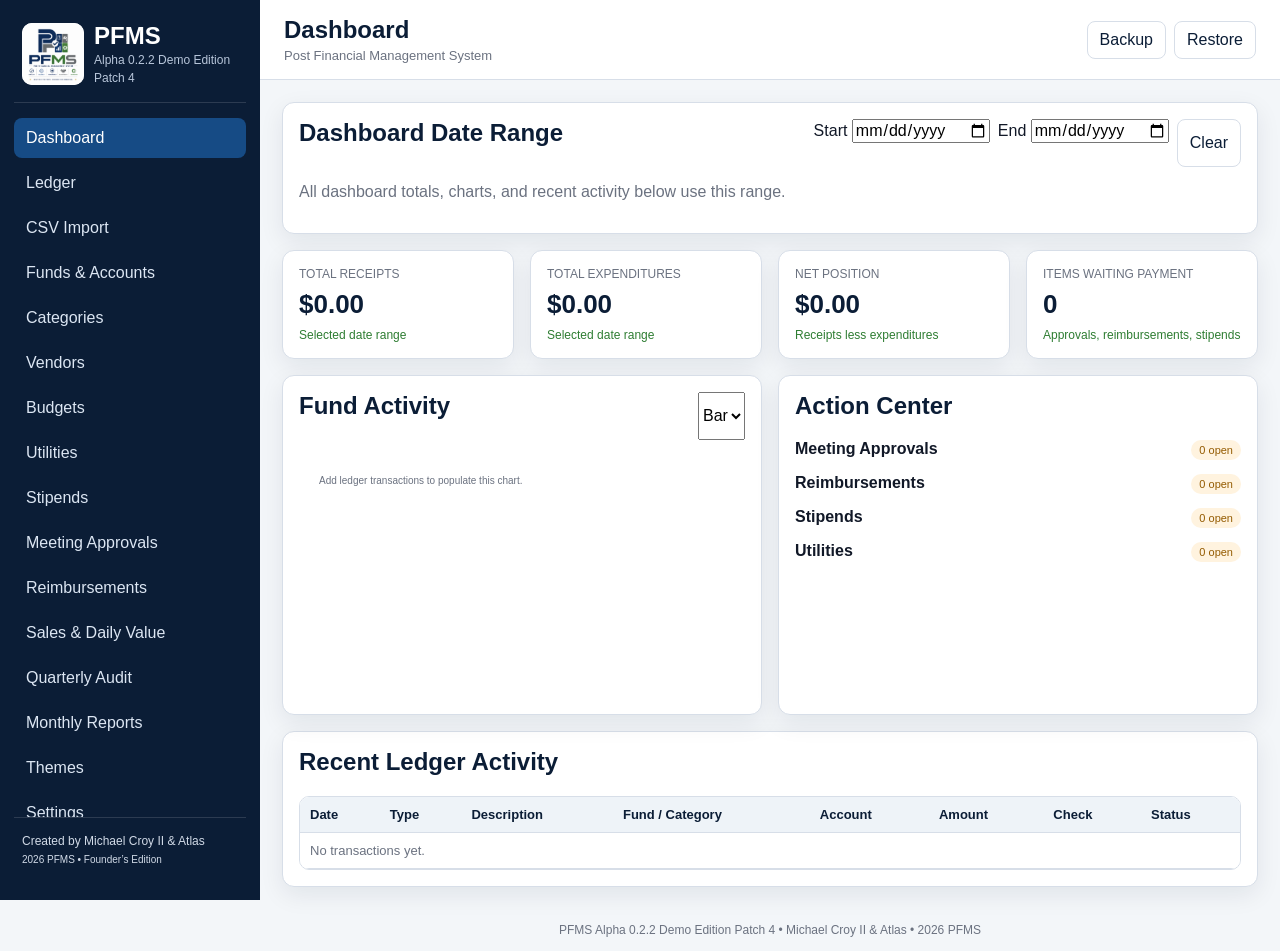
<file: index.html>
<!doctype html><html lang="en"><head><meta charset="utf-8"><meta name="viewport" content="width=device-width,initial-scale=1,viewport-fit=cover"><meta name="theme-color" content="#0b1d36"><meta name="description" content="Post Financial Management System for nonprofit financial operations"><meta name="apple-mobile-web-app-capable" content="yes"><title>PFMS Alpha 0.2.2 Demo Edition Patch 4</title><link rel="manifest" href="manifest.webmanifest"><link rel="stylesheet" href="styles.css"></head><body>
<div id="app"><aside class="sidebar"><div class="brand"><img src="pfms-logo.png" alt="PFMS"><div><strong>PFMS</strong><span>Alpha 0.2.2 Demo Edition Patch 4</span></div></div><nav id="nav"></nav><div class="credits">Created by Michael Croy II & Atlas<br><small>2026 PFMS • Founder’s Edition</small></div></aside><main><header><button id="menuBtn" aria-label="Toggle navigation">☰</button><div><h1 id="pageTitle">Dashboard</h1><p id="pageSub">Post Financial Management System</p></div><div class="header-actions"><button class="ghost" onclick="exportBackup()">Backup</button><label class="ghost filebtn">Restore<input id="restoreInput" type="file" accept="application/json"></label></div></header><section id="view"></section><footer>PFMS Alpha 0.2.2 Demo Edition Patch 4 • Michael Croy II & Atlas • 2026 PFMS</footer></main></div>
<div id="toast" role="status" aria-live="polite"></div><script src="pfms-core.js"></script><script src="app.js"></script><script src="app-022.js"></script></body></html>
</file>
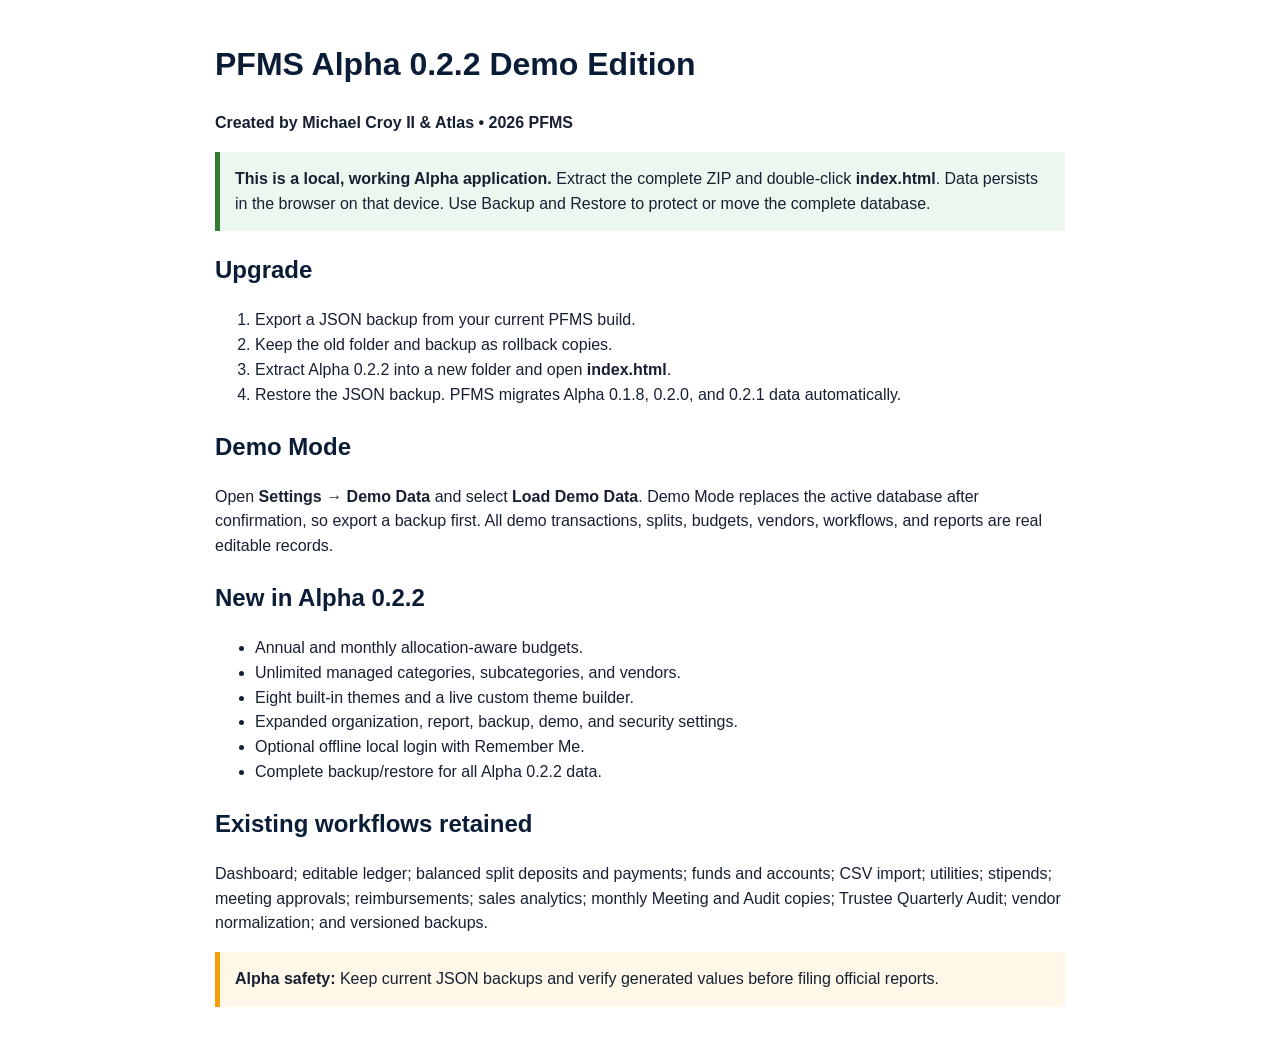
<file: README.html>
<!doctype html><meta charset="utf-8"><title>PFMS Alpha 0.2.2 Demo Edition Read Me</title><style>body{font:16px Arial;max-width:850px;margin:40px auto;line-height:1.55;color:#172033}h1,h2{color:#0b1d36}.box{border-left:5px solid #2e7d32;background:#eef7ef;padding:15px}.warn{border-color:#f59e0b;background:#fff8e8}</style><h1>PFMS Alpha 0.2.2 Demo Edition</h1><p><strong>Created by Michael Croy II &amp; Atlas • 2026 PFMS</strong></p><div class="box"><strong>This is a local, working Alpha application.</strong> Extract the complete ZIP and double-click <b>index.html</b>. Data persists in the browser on that device. Use Backup and Restore to protect or move the complete database.</div><h2>Upgrade</h2><ol><li>Export a JSON backup from your current PFMS build.</li><li>Keep the old folder and backup as rollback copies.</li><li>Extract Alpha 0.2.2 into a new folder and open <b>index.html</b>.</li><li>Restore the JSON backup. PFMS migrates Alpha 0.1.8, 0.2.0, and 0.2.1 data automatically.</li></ol><h2>Demo Mode</h2><p>Open <b>Settings → Demo Data</b> and select <b>Load Demo Data</b>. Demo Mode replaces the active database after confirmation, so export a backup first. All demo transactions, splits, budgets, vendors, workflows, and reports are real editable records.</p><h2>New in Alpha 0.2.2</h2><ul><li>Annual and monthly allocation-aware budgets.</li><li>Unlimited managed categories, subcategories, and vendors.</li><li>Eight built-in themes and a live custom theme builder.</li><li>Expanded organization, report, backup, demo, and security settings.</li><li>Optional offline local login with Remember Me.</li><li>Complete backup/restore for all Alpha 0.2.2 data.</li></ul><h2>Existing workflows retained</h2><p>Dashboard; editable ledger; balanced split deposits and payments; funds and accounts; CSV import; utilities; stipends; meeting approvals; reimbursements; sales analytics; monthly Meeting and Audit copies; Trustee Quarterly Audit; vendor normalization; and versioned backups.</p><div class="box warn"><strong>Alpha safety:</strong> Keep current JSON backups and verify generated values before filing official reports.</div>
</file>
<file: styles.css>
:root{--navy:#0b1d36;--blue:#1656a0;--green:#2e7d32;--lime:#75a900;--gray:#6b7280;--light:#f3f6f9;--line:#d7dee8;--danger:#c62828;--warn:#f59e0b;--white:#fff;--radius:12px;--shadow:0 8px 24px rgba(11,29,54,.08)}*{box-sizing:border-box}body{margin:0;font-family:Arial,Helvetica,sans-serif;background:var(--light);color:#111827}button,input,select,textarea{font:inherit}.sidebar{position:fixed;left:0;top:0;bottom:0;width:260px;background:linear-gradient(180deg,#061528,#0b1d36);color:#fff;padding:18px 14px;display:flex;flex-direction:column;z-index:20}.brand{display:flex;align-items:center;gap:10px;padding:4px 8px 16px;border-bottom:1px solid #ffffff22}.brand img{width:62px;height:62px;object-fit:contain;background:#fff;border-radius:10px}.brand strong{font-size:24px;display:block}.brand span{font-size:12px;color:#b8c6da}.sidebar nav{display:grid;gap:5px;margin-top:15px;overflow:auto}.navbtn{border:0;background:transparent;color:#dce6f3;text-align:left;padding:11px 12px;border-radius:8px;cursor:pointer}.navbtn:hover,.navbtn.active{background:#164b85;color:#fff}.credits{margin-top:auto;font-size:12px;color:#d1dae7;padding:14px 8px;border-top:1px solid #ffffff22;line-height:1.5}main{margin-left:260px;min-height:100vh;display:flex;flex-direction:column}header{background:#fff;border-bottom:1px solid var(--line);padding:16px 24px;display:flex;align-items:center;gap:14px;position:sticky;top:0;z-index:10}header h1{margin:0;color:var(--navy);font-size:24px}header p{margin:4px 0 0;color:var(--gray);font-size:13px}.header-actions{margin-left:auto;display:flex;gap:8px}#menuBtn{display:none}.ghost,.filebtn{border:1px solid var(--line);background:#fff;color:var(--navy);padding:9px 12px;border-radius:8px;cursor:pointer}.filebtn input{display:none}#view{padding:22px;flex:1}footer{text-align:center;padding:14px;color:#6b7280;font-size:12px}.grid{display:grid;gap:16px}.grid-4{grid-template-columns:repeat(4,minmax(0,1fr))}.grid-3{grid-template-columns:repeat(3,minmax(0,1fr))}.grid-2{grid-template-columns:repeat(2,minmax(0,1fr))}.card{background:#fff;border:1px solid var(--line);border-radius:var(--radius);padding:16px;box-shadow:var(--shadow)}.card h2,.card h3{margin-top:0;color:var(--navy)}.metric .label{font-size:12px;color:var(--gray);text-transform:uppercase}.metric .value{font-size:26px;font-weight:800;color:var(--navy);margin-top:8px}.metric .hint{font-size:12px;color:var(--green);margin-top:8px}.toolbar{display:flex;gap:8px;flex-wrap:wrap;margin-bottom:14px}.primary,.success,.danger,.warn{border:0;color:#fff;padding:10px 14px;border-radius:8px;cursor:pointer}.primary{background:var(--navy)}.success{background:var(--green)}.danger{background:var(--danger)}.warn{background:var(--warn);color:#111}.small{padding:6px 9px;font-size:12px}table{width:100%;border-collapse:collapse;background:#fff}th,td{padding:10px;border-bottom:1px solid var(--line);text-align:left;font-size:13px}th{background:#eef3f8;color:var(--navy);position:sticky;top:78px}.tablewrap{overflow:auto;border:1px solid var(--line);border-radius:10px}.formgrid{display:grid;grid-template-columns:repeat(3,minmax(0,1fr));gap:12px}.field{display:grid;gap:5px}.field label{font-size:12px;font-weight:700;color:#374151}.field input,.field select,.field textarea{width:100%;border:1px solid #cbd5e1;border-radius:7px;padding:9px;background:#fff}.field textarea{min-height:80px}.span2{grid-column:span 2}.span3{grid-column:span 3}.badge{display:inline-block;padding:4px 8px;border-radius:999px;background:#e8eef6;color:#17365d;font-size:11px}.badge.green{background:#e8f5e9;color:#216424}.badge.orange{background:#fff3df;color:#945b00}.badge.red{background:#fdeaea;color:#9f1d1d}.chart{width:100%;height:240px}.notice{border-left:5px solid var(--green);background:#eff8f0;padding:12px;border-radius:8px;margin:12px 0}.warning{border-left-color:var(--warn);background:#fff8e8}.tabs{display:flex;gap:8px;flex-wrap:wrap;margin-bottom:12px}.tab{border:1px solid var(--line);background:#fff;padding:8px 12px;border-radius:8px;cursor:pointer}.tab.active{background:var(--navy);color:#fff}.modal{position:fixed;inset:0;background:#0007;display:flex;align-items:center;justify-content:center;z-index:99;padding:20px}.modalbox{background:#fff;border-radius:14px;max-width:900px;width:100%;max-height:90vh;overflow:auto;padding:20px}.hidden{display:none!important}#toast{position:fixed;right:20px;bottom:20px;background:#0b1d36;color:#fff;padding:12px 16px;border-radius:8px;opacity:0;transform:translateY(20px);transition:.2s;z-index:120}#toast.show{opacity:1;transform:none}.audit-sheet{background:#fff;padding:20px;color:#111}.audit-sheet h2{text-align:center}.audit-grid{display:grid;grid-template-columns:2.2fr repeat(4,1fr);border-top:1px solid #333;border-left:1px solid #333}.audit-grid>div{padding:7px;border-right:1px solid #333;border-bottom:1px solid #333;font-size:12px}.kpi-chooser{display:flex;gap:8px;align-items:center}.muted{color:var(--gray)}@media(max-width:1000px){.grid-4{grid-template-columns:repeat(2,1fr)}.grid-3{grid-template-columns:repeat(2,1fr)}.formgrid{grid-template-columns:repeat(2,1fr)}.span3{grid-column:span 2}}@media(max-width:760px){.sidebar{transform:translateX(-100%);transition:.2s}.sidebar.open{transform:none}main{margin-left:0}#menuBtn{display:block;border:0;background:#eef3f8;padding:8px;border-radius:8px}.grid-4,.grid-3,.grid-2{grid-template-columns:1fr}.formgrid{grid-template-columns:1fr}.span2,.span3{grid-column:auto}header{padding:12px}.header-actions{display:none}#view{padding:12px}th{top:67px}.audit-grid{grid-template-columns:1.6fr repeat(4,1fr)} }
@page{size:letter landscape;margin:.22in}
@media print{
  .sidebar,header,footer,.toolbar,.no-print{display:none!important}
  main{margin:0!important;min-height:0!important}
  #view{padding:0!important}
  .card{box-shadow:none!important;border:0!important;border-radius:0!important}
  body.printing-audit{background:#fff!important}
  body.printing-audit #view>.card{padding:0!important;margin:0!important}
  body.printing-audit #view>.card>*:not(#auditOutput){display:none!important}
  body.printing-audit #auditOutput{display:block!important;margin:0!important;padding:0!important}
  body.printing-audit #auditOutput>.audit-sheet{width:10.5in!important;height:8.0in!important;max-height:8.0in!important;overflow:hidden!important;padding:.08in!important;margin:0 auto!important;font-size:6.6pt!important;line-height:1.05!important;page-break-inside:avoid!important;break-inside:avoid-page!important}
  body.printing-audit .audit-sheet h2{font-size:12pt!important;margin:0 0 2px!important;line-height:1!important}
  body.printing-audit .audit-sheet h3{font-size:8pt!important;margin:2px 0!important;line-height:1!important}
  body.printing-audit .audit-sheet p{margin:2px 0!important;line-height:1.05!important}
  body.printing-audit .audit-grid{grid-template-columns:2.25fr repeat(4,1fr)!important}
  body.printing-audit .audit-grid>div{padding:2px 3px!important;font-size:6.2pt!important;line-height:1!important}
  body.printing-audit .audit-sections{grid-template-columns:1fr 1fr!important;gap:6px!important;margin-top:5px!important}
  body.printing-audit table{table-layout:fixed!important}
  body.printing-audit th,body.printing-audit td{padding:1.5px 3px!important;font-size:6.1pt!important;line-height:1!important;border-color:#777!important}
  body.printing-audit .audit-answer-table td:first-child{width:76%!important}
  body.printing-audit .notice{margin:3px 0!important;padding:3px 5px!important;border-left-width:3px!important;font-size:6.2pt!important}
  body.printing-audit .certificate{margin-top:3px!important;padding-top:3px!important;border-top-width:1px!important}
  body.printing-audit .certificate-table td{height:20px!important;padding:2px 4px!important}
  body.printing-audit .certificate p{margin:2px 0!important;font-size:6.1pt!important}
}
.split-editor{margin-top:18px;border-top:1px solid var(--line);padding-top:16px}.split-editor h3,.split-editor p{margin:0 0 4px}.split-row{display:grid;grid-template-columns:1.35fr 1.1fr 1fr .65fr auto;gap:8px;margin-bottom:8px}.split-row input,.split-row select{min-width:0;border:1px solid #cbd5e1;border-radius:7px;padding:8px;background:#fff}.split-row button:disabled{opacity:.35;cursor:not-allowed}@media(max-width:760px){.split-row{grid-template-columns:1fr 1fr}.split-row input[data-split-k="category"]{grid-column:span 2}}


/* Alpha 0.1.1 — Funds & Accounts alignment fix */
.funds-layout{grid-template-columns:minmax(620px,1.15fr) minmax(420px,.85fr)}
.tablewrap th{position:sticky;top:0;z-index:2}
.tablewrap td,.tablewrap th{vertical-align:middle}
.tablewrap input:not([type="checkbox"]),.tablewrap select{width:100%;min-width:0;max-width:100%;padding:7px 8px;border:1px solid #b9c4d2;border-radius:5px;background:#fff}
.tablewrap input[type="checkbox"]{width:16px;height:16px;margin:0;vertical-align:middle}
.tablewrap .center{text-align:center}
.funds-table,.accounts-table{table-layout:fixed}
.funds-table .fund-name{width:34%}.funds-table .fund-type{width:26%}.funds-table .fund-flag{width:12%}.funds-table .fund-action{width:16%}
.accounts-table .acct-name{width:54%}.accounts-table .acct-type{width:28%}.accounts-table .acct-action{width:18%}
.funds-table th:nth-child(n+3),.accounts-table th:last-child{text-align:center}
@media(max-width:1180px){.funds-layout{grid-template-columns:1fr}.funds-table .fund-name{width:36%}.funds-table .fund-type{width:26%}}
.audit-form-section{margin-top:18px;padding-top:4px}.audit-form-section h3{border-bottom:2px solid var(--navy);padding-bottom:7px;margin-bottom:12px}.audit-operations{grid-template-columns:repeat(2,minmax(0,1fr))}.audit-operations .field label{min-height:30px}.audit-answer-table td:first-child{width:72%;font-weight:600}.audit-answer-table td:last-child{border-left:1px solid var(--line)}.certificate{margin-top:20px;border-top:2px solid var(--navy);padding-top:14px}.certificate-table td{vertical-align:top;height:58px;border:1px solid var(--line)}
@media(max-width:760px){.audit-operations{grid-template-columns:1fr}}

.csv-review-wrap{max-height:560px;overflow:auto;overscroll-behavior:contain}
.csv-review-table{min-width:1550px}
.csv-review-table th{top:0;white-space:nowrap}
.csv-review-table td{min-width:92px}
.csv-review-table td:nth-child(6){min-width:260px}
.csv-review-table td:nth-child(9),.csv-review-table td:nth-child(10){min-width:190px}
.csv-review-table input,.csv-review-table select{min-width:100%;font-size:12px}
.csv-review-table .center{min-width:72px}
.duplicate-row{background:#fff4f4}
.sidebar{background:var(--menu,#0b1d36)}body{color:var(--text,#111827)}.card{background:var(--card,#fff)}.primary{background:var(--button,var(--navy))}
.category-grid{display:grid;grid-template-columns:repeat(auto-fit,minmax(280px,1fr));gap:14px}.category-card{border:1px solid var(--line);border-radius:10px;padding:12px;background:var(--card,#fff)}.category-card input{width:100%;border:1px solid var(--line);border-radius:7px;padding:8px}.sub-row{display:grid;grid-template-columns:1fr auto;gap:6px;margin:6px 0}
.budget-light{display:inline-block;text-transform:uppercase;font-weight:800;font-size:10px;padding:5px 8px;border-radius:999px}.budget-light.green{background:#dff5e5;color:#176532}.budget-light.yellow{background:#fff0bd;color:#765600}.budget-light.red{background:#ffdada;color:#8f1515}
.theme-list{display:grid;grid-template-columns:repeat(2,minmax(0,1fr));gap:8px;margin-bottom:16px}.theme-choice{border:1px solid var(--line);background:var(--card,#fff);color:var(--text,#111827);padding:10px;border-radius:8px;text-align:left;cursor:pointer}.theme-choice.active{outline:3px solid var(--blue)}.theme-choice span{display:inline-block;width:18px;height:18px;border-radius:50%;vertical-align:middle;margin-right:8px}.color-grid{display:grid;grid-template-columns:repeat(2,minmax(0,1fr));gap:10px;margin:14px 0}.color-field{display:grid;grid-template-columns:1fr 48px 92px 110px;gap:5px;align-items:center}.color-field input{min-width:0;width:100%;border:1px solid var(--line);border-radius:6px;padding:6px}
.settings-tabs{display:flex;gap:7px;flex-wrap:wrap;margin-bottom:14px}.demo-badge{margin-left:auto!important;background:#ffd43b;color:#111!important;font-weight:900;padding:5px 7px;border-radius:6px}.login-screen{position:fixed;inset:0;z-index:1000;background:linear-gradient(145deg,var(--menu,#0b1d36),var(--blue,#1656a0));display:grid;place-items:center;padding:20px}.login-card{width:min(420px,100%);background:var(--card,#fff);color:var(--text,#111827);border-radius:16px;padding:28px;box-shadow:0 22px 60px #0008}.login-card img{width:90px;display:block;margin:auto}.login-card h1,.login-card>p{text-align:center}.login-card .field{margin:12px 0}.login-card .primary{width:100%;margin-top:16px}.danger-text{color:var(--danger);font-weight:700}.split-row{grid-template-columns:1.25fr 1.05fr 1fr 1fr .65fr auto}
@media(max-width:760px){.color-grid{grid-template-columns:1fr}.color-field{grid-template-columns:1fr 42px 90px}.color-field label{grid-column:1/-1}}
.monthly-report-wrap{background:#eef2f6;padding:14px}.monthly-sheet{background:#fff;color:#111;padding:14px;margin:0 auto 16px;max-width:1050px;border:1px solid #bbb}.monthly-head{display:grid;grid-template-columns:1fr 1.5fr 1fr;align-items:start;text-align:center;font-size:12px}.monthly-head>div:first-child{text-align:left}.monthly-head>div:last-child{text-align:right}.monthly-head h2{margin:0}.monthly-subhead{text-align:center;border-bottom:1px solid #111;padding:4px}.monthly-detail,.monthly-funds{width:100%;border-collapse:collapse;font-size:10px}.monthly-detail th,.monthly-detail td,.monthly-funds th,.monthly-funds td{border:1px solid #333;padding:2px 4px}.monthly-activity{display:grid;gap:7px}.monthly-detail{table-layout:fixed}.monthly-detail tbody tr{height:15px}.monthly-detail th:first-child{width:11%}.monthly-detail th:last-child{width:14%;text-align:right}.monthly-detail td:last-child,.monthly-detail tfoot th:last-child{text-align:right}.monthly-empty td:nth-child(2){color:#6b7280;font-style:italic}.monthly-funds th:first-child{width:42%;text-align:left}.monthly-bottom h3{font-size:11px;margin:5px 0 2px}.monthly-cert{display:grid;grid-template-columns:2fr 1fr 1fr;gap:4px;font-size:8.5px;margin-top:4px}.page-break{page-break-before:always}
.report-profile-notice{grid-column:1/-1;margin-bottom:0}.report-result-toolbar{align-items:center}.vendor-alias-table{table-layout:fixed}.vendor-alias-table th:first-child{width:42%}.vendor-alias-table th:nth-child(2){width:42%}.vendor-alias-table th:last-child{width:16%;text-align:center}.report-group-toggle{width:100%;border:0;background:transparent;color:var(--navy);padding:0;display:flex;align-items:flex-start;justify-content:space-between;gap:6px;text-align:left;cursor:pointer;font:inherit}.report-group-toggle:hover span:first-child{text-decoration:underline}.report-group-toggle:focus-visible{outline:2px solid var(--blue);outline-offset:2px}.group-count{flex:none;border-radius:999px;background:#e8eef6;color:#17365d;padding:1px 5px;font-size:8px;white-space:nowrap}.report-drilldown{margin-top:5px;padding:6px;background:#f5f8fb;border:1px solid var(--line);border-radius:5px}.drilldown-title{font-weight:700;color:var(--navy);margin-bottom:4px}.report-drilldown ul{list-style:none;padding:0;margin:0;display:grid;gap:3px}.report-drilldown li{display:grid;grid-template-columns:62px minmax(140px,1fr) minmax(100px,.7fr) 70px;gap:5px;border-top:1px solid var(--line);padding-top:3px;font-size:9px}.report-drilldown li strong{text-align:right}.monthly-bottom{break-inside:avoid;page-break-inside:avoid}
@media print{
 body.printing-monthly .sidebar,body.printing-monthly header,body.printing-monthly footer,body.printing-monthly #view>*:not(#monthlyOutput),body.printing-monthly #monthlyOutput>.toolbar{display:none!important}
 body.printing-monthly main,body.printing-monthly #view,body.printing-monthly #monthlyOutput,body.printing-monthly .monthly-report-wrap{margin:0!important;padding:0!important;width:100%!important;background:#fff!important}
 body.printing-monthly .monthly-sheet{box-shadow:none;border:0;margin:0;padding:.16in;max-width:none;break-inside:avoid-page;page-break-inside:avoid}
 body.printing-monthly .report-group-toggle{display:block;color:#111;cursor:default}body.printing-monthly .group-count,body.printing-monthly .report-drilldown{display:none!important}
 body.printing-monthly .monthly-detail{font-size:7.3pt}body.printing-monthly .monthly-detail tbody tr{height:0.125in}
 body.printing-monthly .monthly-sheet.density-compact .monthly-detail{font-size:6.6pt}body.printing-monthly .monthly-sheet.density-compact .monthly-detail tbody tr{height:0.105in}
 body.printing-monthly .monthly-sheet.density-tight .monthly-detail{font-size:5.9pt}body.printing-monthly .monthly-sheet.density-tight .monthly-detail tbody tr{height:0.085in}
 body.printing-monthly .monthly-funds{font-size:6.5pt}body.printing-monthly .monthly-funds th,body.printing-monthly .monthly-funds td{padding:1px 3px}body.printing-monthly .monthly-cert{font-size:6.5pt}
 @page{size:letter landscape;margin:.2in}
}
</file>
